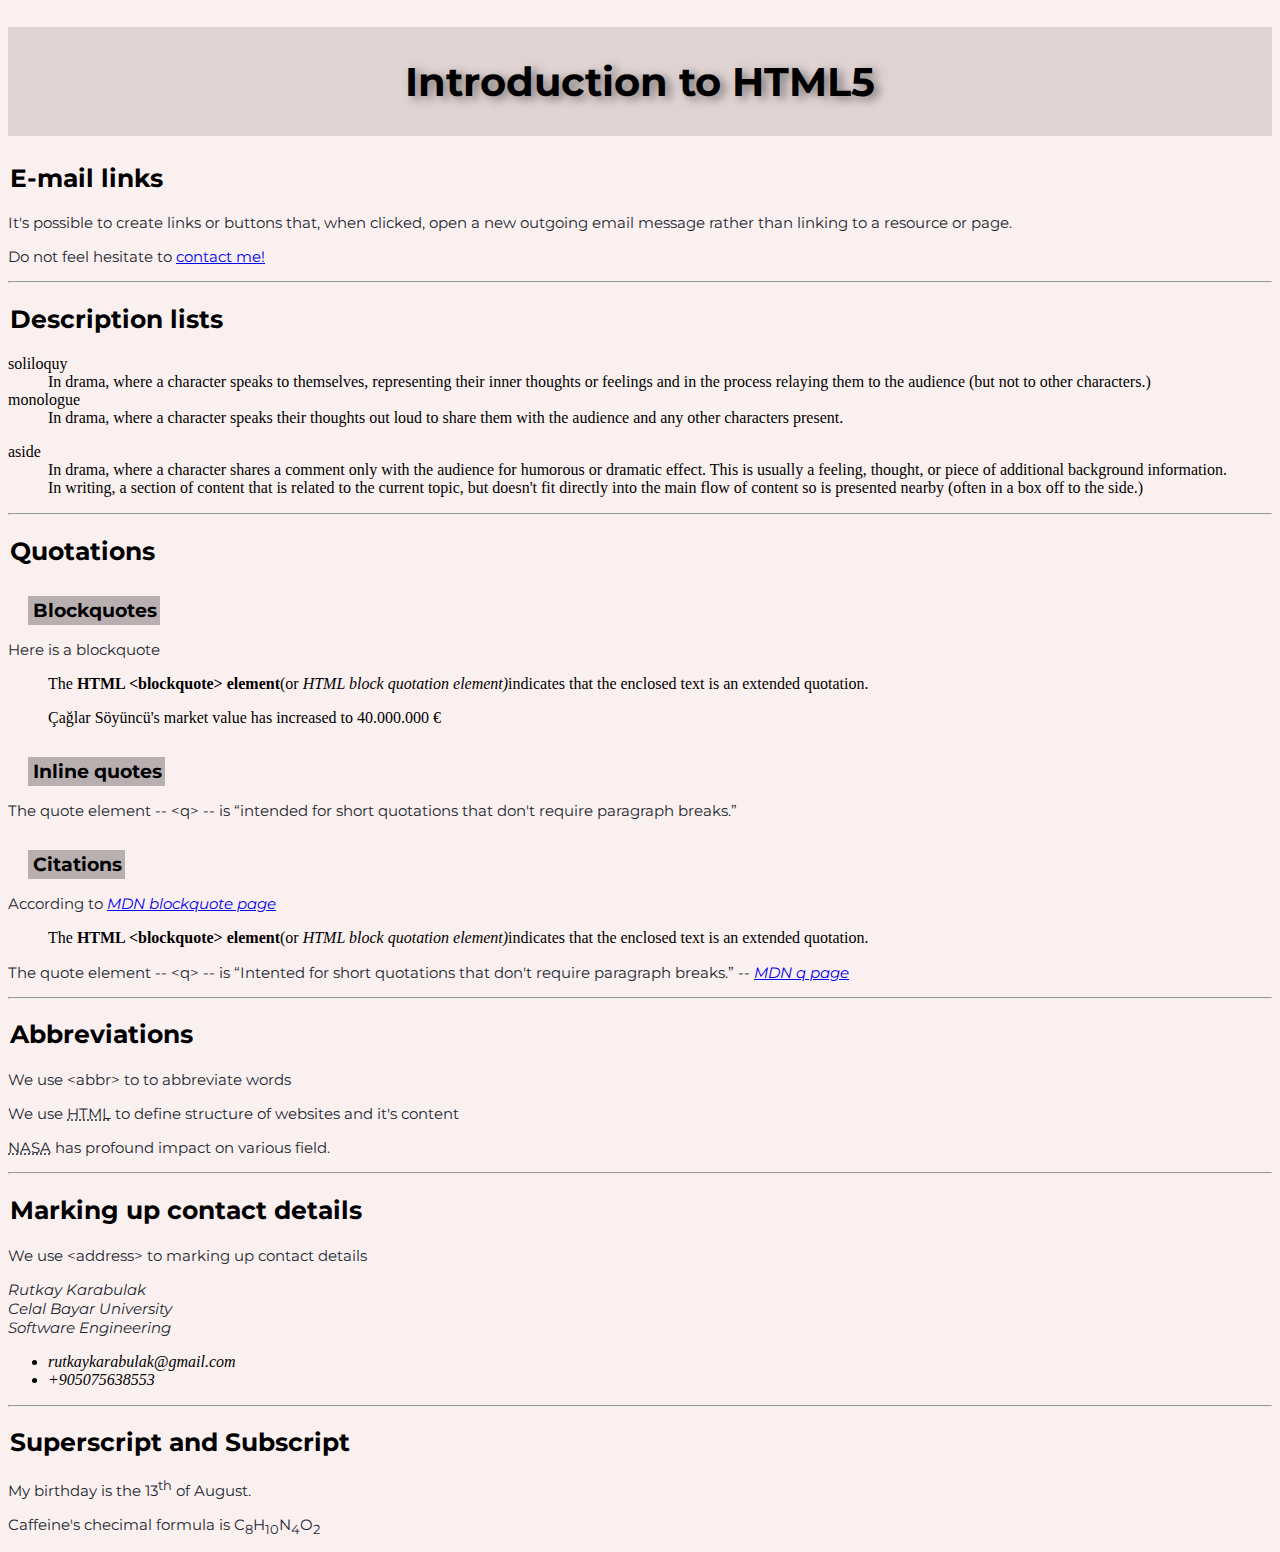
<file: HTML5/Introduction to HTML/index.html>
<!DOCTYPE html>
<html lang="en-US">
    <head>
    <meta charset="utf-8">
    <meta name="author" content="rutkaykarabulak@gmail.com">
    <meta name="description" content="This web page is used to learn HTML5, Part 1 - Introduction to HTML">
    <link rel="shortcut icon" href="./favicon.ico" type="image/x-icon">
    <link rel="preconnect" href="https://fonts.gstatic.com">
<link href="https://fonts.googleapis.com/css2?family=Montserrat:wght@300;500&display=swap" rel="stylesheet">
    <link rel="stylesheet" href="./styles/indexStyle.css">
    </head>

    <body>
     <h1>Introduction to HTML5</h1>
     <h2>E-mail links</h2>
    <p>It's possible to create links or buttons that, when clicked, open a new outgoing email message rather than linking to a resource or page.</p>
    <p>Do not feel hesitate to <a href="mailto:rutkaykarabulak@gmail.com?">contact me!</a></p>
    <hr>
    <h2>Description lists</h2>
    <dl>
        <dt>soliloquy</dt>
        <dd>In drama, where a character speaks to themselves, representing their inner thoughts or feelings and in the process relaying them to the audience (but not to other characters.)</dd>
        <dt>monologue</dt>
        <dd>In drama, where a character speaks their thoughts out loud to share them with the audience and any other characters present.</dd>
      </dl>
      <dl>
        <dt>aside</dt>
        <dd>In drama, where a character shares a comment only with the audience for humorous or dramatic effect. This is usually a feeling, thought, or piece of additional background information.</dd>
        <dd>In writing, a section of content that is related to the current topic, but doesn't fit directly into the main flow of content so is presented nearby (often in a box off to the side.)</dd>
      </dl>
      <hr>
      <h2>Quotations</h2>
      <h3>Blockquotes</h3>
      <p>Here is a blockquote</p>
      <blockquote>The <strong>HTML &lt;blockquote&gt; element</strong>(or <em>HTML block quotation element)</em>indicates that the enclosed text is an extended quotation.</blockquote>
      <blockquote cite="https://www.transfermarkt.com.tr/caglar-soyuncu/profil/spieler/320141">Çağlar Söyüncü's market value has increased to 40.000.000 €</blockquote>
      <h3>Inline quotes</h3>
      <p>The quote element -- &lt;q&gt; -- is <q>intended for short quotations that don't require paragraph breaks.</q> </p>
      <h3>Citations</h3>
      <p>According to <a href="https://developer.mozilla.org/en-US/docs/Web/HTML/Element/blockquote"><cite>MDN blockquote page</cite></a></p>
      <blockquote>The <strong>HTML &lt;blockquote&gt; element</strong>(or <em>HTML block quotation element)</em>indicates that the enclosed text is an extended quotation.</blockquote>
      
      <p>The quote element -- &lt;q&gt; -- is <q>Intented for short quotations that don't require paragraph breaks.</q> -- <a href="https://developer.mozilla.org/en-US/docs/Web/HTML/Element/q"><cite>MDN q page</cite></a></p>
      <hr>
      <h2>Abbreviations</h2>
      <p>We use &lt;abbr&gt; to to abbreviate words</p>
      <p>We use <abbr title="Hyper Text Markup Language">HTML</abbr> to define structure of websites and it's content</p>
      <p><abbr title="National Aeronautics and Space Administration">NASA</abbr> has profound impact on various field.</p>
      <hr>
      <h2>Marking up contact details</h2>
      <p>We use &lt;address&gt; to marking up contact details</p>
      <address>
          <p>Rutkay Karabulak
          <br>
          Celal Bayar University
          <br>
          Software Engineering</p>
          <ul>
              <li>rutkaykarabulak@gmail.com</li>
              <li>+905075638553</li>
          </ul>
      </address>
      <hr>
      <h2>Superscript and Subscript </h2>
      <p>My birthday is the 13<sup>th</sup> of August.</p>
      <p>Caffeine's checimal formula is C<sub>8</sub>H<sub>10</sub>N<sub>4</sub>O<sub>2</sub> </p>
</body>
</html>
</file>
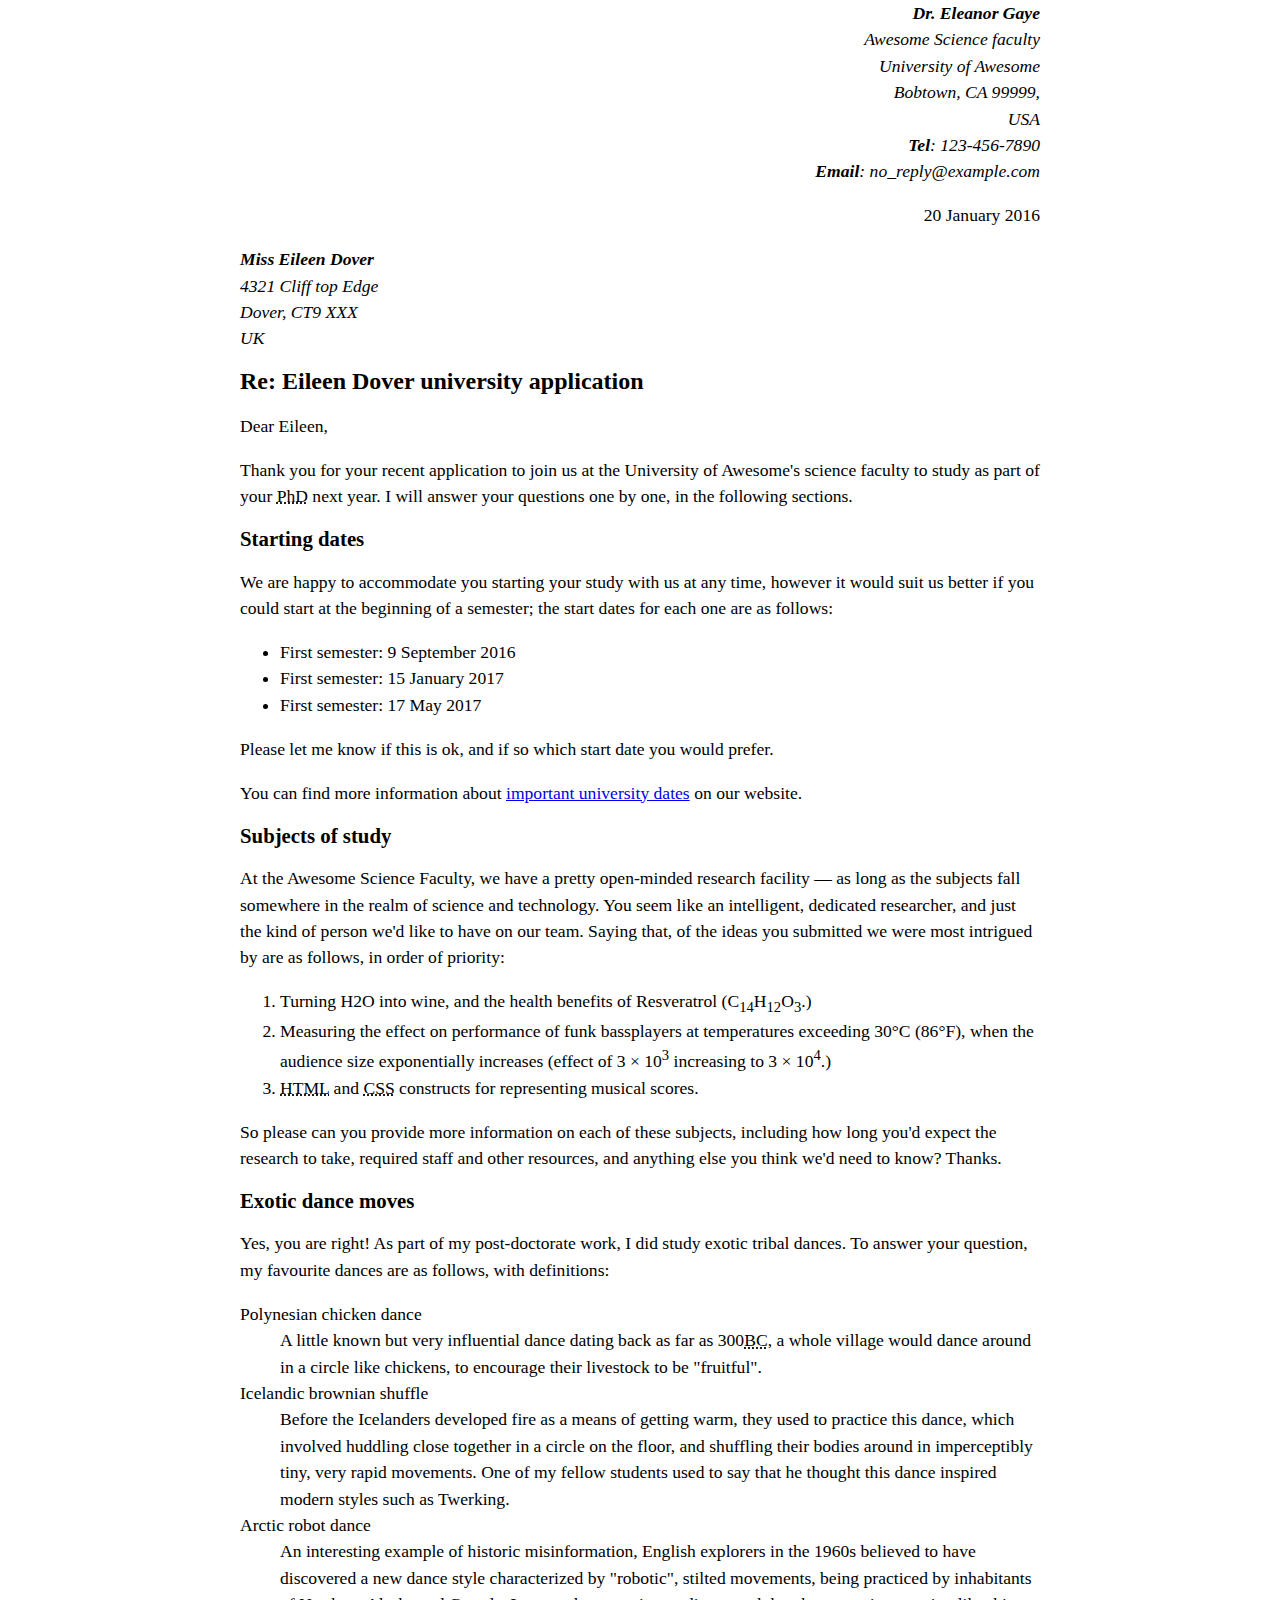
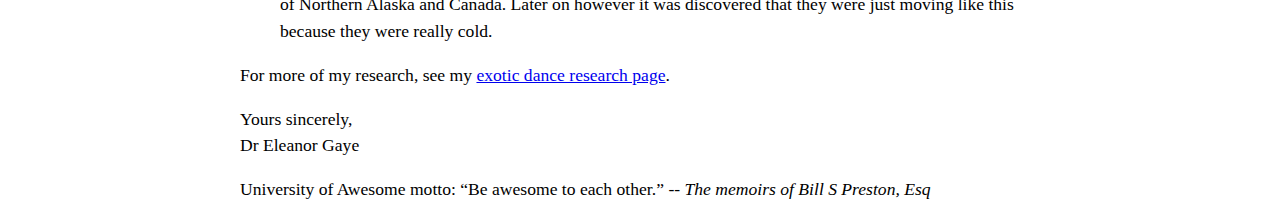
<file: HTML5/Introduction to HTML/Marking up a letter/index.html>
<!DOCTYPE html>
<html lang="en-US">
    <head>
        <meta charset="utf-8">
        <meta name="author" content="rutkaykarabulak@gmail.com">
        <meta name="description" content="marking up a letter study page">
        <link rel="stylesheet" href="./style.css">
    </head>
    <body>
        <section class="sender-column">
            <address>
                <strong>Dr. Eleanor Gaye</strong><br>
                Awesome Science faculty<br>
                University of Awesome<br>
                Bobtown, CA 99999,<br>
                USA<br>
                <strong>Tel</strong>: 123-456-7890<br>
                <strong>Email</strong>: no_reply@example.com
            </address>
            <p><time datetime="2016-01-20"> 20 January 2016</time></p>
        </section>
        <section>
            <address>
                <strong>Miss Eileen Dover</strong><br>
                4321 Cliff top Edge<br>
                Dover, CT9 XXX<br>
                UK<br>
            </address>
        </section>
        <header>
            <h1>Re: Eileen Dover university application</h1>
        </header>
        <main>
            <article>
                <p>Dear Eileen,</p>
                <p>Thank you for your recent application to join us at the University of Awesome's science faculty to study as part of your <abbr title="Doctor of Philosophy">PhD</abbr> next year. I will answer your questions one by one, in the following sections.</p>
                <h2>Starting dates</h2>
                <p>We are happy to accommodate you starting your study with us at any time, however it would suit us better if you could start at the beginning of a semester; the start dates for each one are as follows:</p>
                <ul>
                    <li>First semester: <time datetime="2016-09-09">9 September 2016</time></li>
                    <li>First semester: <time datetime="2017-01-15">15 January 2017</time></li>
                    <li>First semester: <time datetime="2016-05-17">17 May 2017</time></li>
                </ul>
                <p>Please let me know if this is ok, and if so which start date you would prefer.</p>
                <p>You can find more information about <a href="#" title="Universities Website">important university dates</a> on our website.</p>
                <h2>Subjects of study</h2>
                <p>At the Awesome Science Faculty, we have a pretty open-minded research facility — as long as the subjects fall somewhere in the realm of science and technology. You seem like an intelligent, dedicated researcher, and just the kind of person we'd like to have on our team. Saying that, of the ideas you submitted we were most intrigued by are as follows, in order of priority:</p>
                <ol>
                    <li>Turning H2O into wine, and the health benefits of Resveratrol (C<sub>14</sub>H<sub>12</sub>O<sub>3</sub>.)</li>
                    <li>Measuring the effect on performance of funk bassplayers at temperatures exceeding 30°C (86°F), when the audience size exponentially increases (effect of 3 × 10<sup>3</sup> increasing to 3 × 10<sup>4</sup>.)</li>
                    <li><abbr title="HyperText Markup Language">HTML</abbr> and <abbr title="Cascading Style Sheet">CSS</abbr> constructs for representing musical scores.</li>
                </ol>
                <p>So please can you provide more information on each of these subjects, including how long you'd expect the research to take, required staff and other resources, and anything else you think we'd need to know? Thanks.</p>
                <h2>Exotic dance moves</h2>
                <p>Yes, you are right! As part of my post-doctorate work, I did study exotic tribal dances. To answer your question, my favourite dances are as follows, with definitions:</p>
                <dl>
                    <dt>Polynesian chicken dance</dt>
                    <dd>A little known but very influential dance dating back as far as 300<abbr title="">BC</abbr>, a whole village would dance around in a circle like chickens, to encourage their livestock to be "fruitful".</dd>
                    <dt>Icelandic brownian shuffle</dt>
                    <dd>Before the Icelanders developed fire as a means of getting warm, they used to practice this dance, which involved huddling close together in a circle on the floor, and shuffling their bodies around in imperceptibly tiny, very rapid movements. One of my fellow students used to say that he thought this dance inspired modern styles such as Twerking.</dd>
                    <dt>Arctic robot dance</dt>
                    <dd>An interesting example of historic misinformation, English explorers in the 1960s believed to have discovered a new dance style characterized by "robotic", stilted movements, being practiced by inhabitants of Northern Alaska and Canada. Later on however it was discovered that they were just moving like this because they were really cold.</dd>
                </dl>
                <p>For more of my research, see my <a href="#">exotic dance research page</a>.</p>
                <p>Yours sincerely,<br>Dr Eleanor Gaye</p>
            </article>
        </main>
        <footer>
            <p>University of Awesome motto: <q>Be awesome to each other.</q> <cite>-- The memoirs of Bill S Preston, Esq</cite></p>
        </footer>
    </body>
</html>
</file>
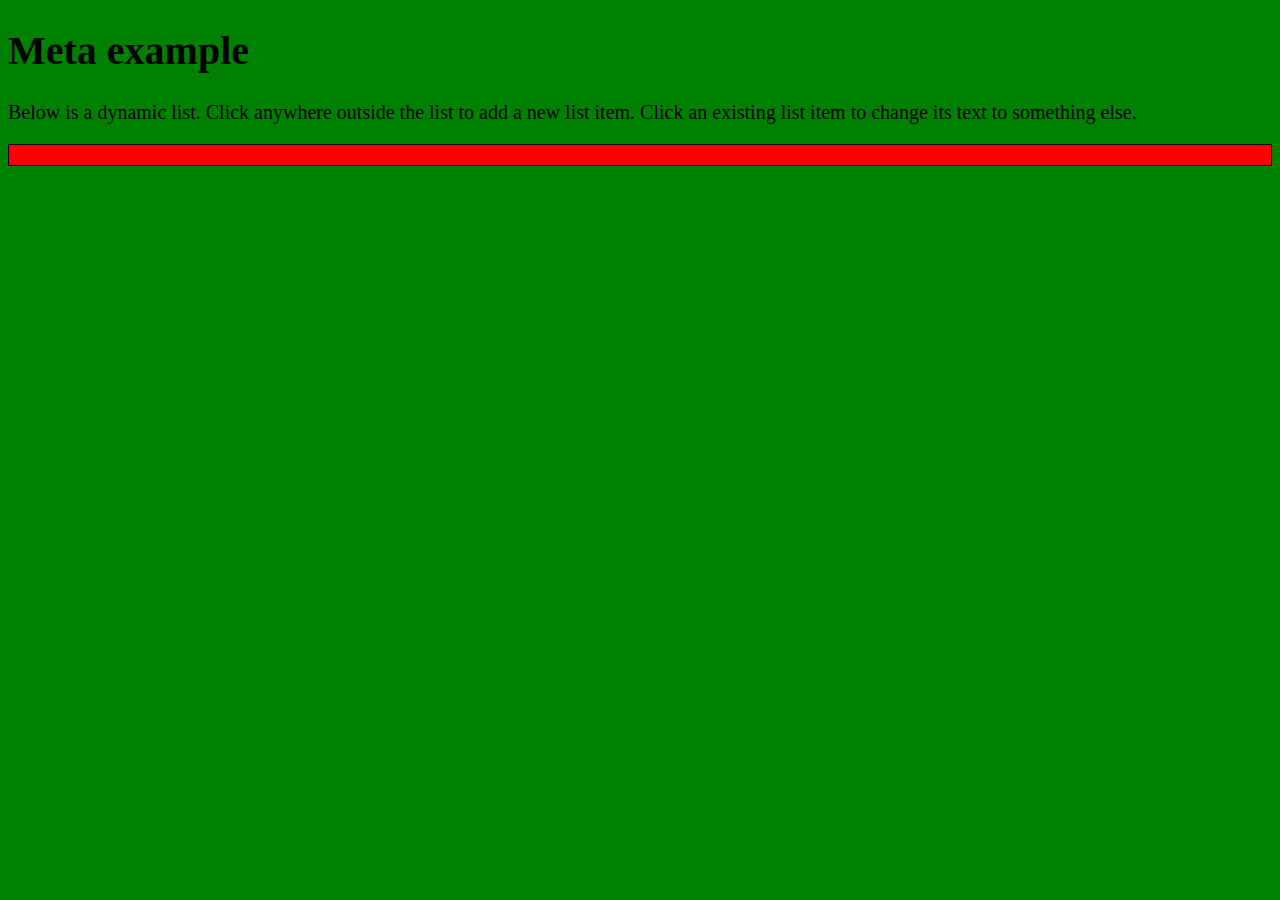
<file: HTML5/Introduction to HTML/meta-example.html>
<!DOCTYPE html>
<html lang="en-US">
    <head>
        <title>Meta Example</title>
        <meta charset="utf-8">
        <meta name="author" content="rutkaykarabulak@gmail.com">
        <meta name="description" content="Detailed example of how to apply JavaScript and CSS to your page">
        <script src="./scripts/script.js" defer></script>
        <link rel="stylesheet" href="./styles/style.css">
    </head>
    
    <body>
        <h1>Meta example</h1>
        
    </body>

</html>
</file>
<file: HTML5/Introduction to HTML/styles/indexStyle.css>
html{
    background-color:#fbf0f0;
}

h1{
    background-color: #dfd3d3;
    font-family: 'Montserrat', sans-serif;
    font-size: 40px;
    text-align: center;
    padding: 30px 0;
    text-shadow: 5px 3px 10px #7c7575;
}

h3{
    
    padding: 3px 3px 3px 5px;
    margin:30px 20px 0;
    background-color: #b8b0b0;
    display: table;
    font-family: 'Montserrat', sans-serif;
}

p{
    font-family: 'Montserrat', sans-serif;
    font-size: 15px;
    color: #222831;
}

h2{
    font-family:'Montserrat', sans-serif;
    padding: 0px 2px;
    font-size: 25px;
}
</file>
<file: HTML5/Introduction to HTML/Marking up a letter/style.css>
body {
    max-width: 800px;
    margin: 0 auto;
  }
  
  .sender-column {
    text-align: right;
  }
  
  h1 {
    font-size: 1.5em;
  }
  
  h2 {
    font-size: 1.3em;
  }
  
  p,ul,ol,dl,address {
    font-size: 1.1em;
  }
  
  p, li, dd, dt, address {
    line-height: 1.5;
  }
</file>
<file: HTML5/Introduction to HTML/styles/style.css>
html{
    background-color: green;
    font-size: 20px;
}
ul {
    background: red;
    padding: 10px;
    border: 1px solid black;
  }
  
  li {
    margin-left: 20px;
  }
</file>
